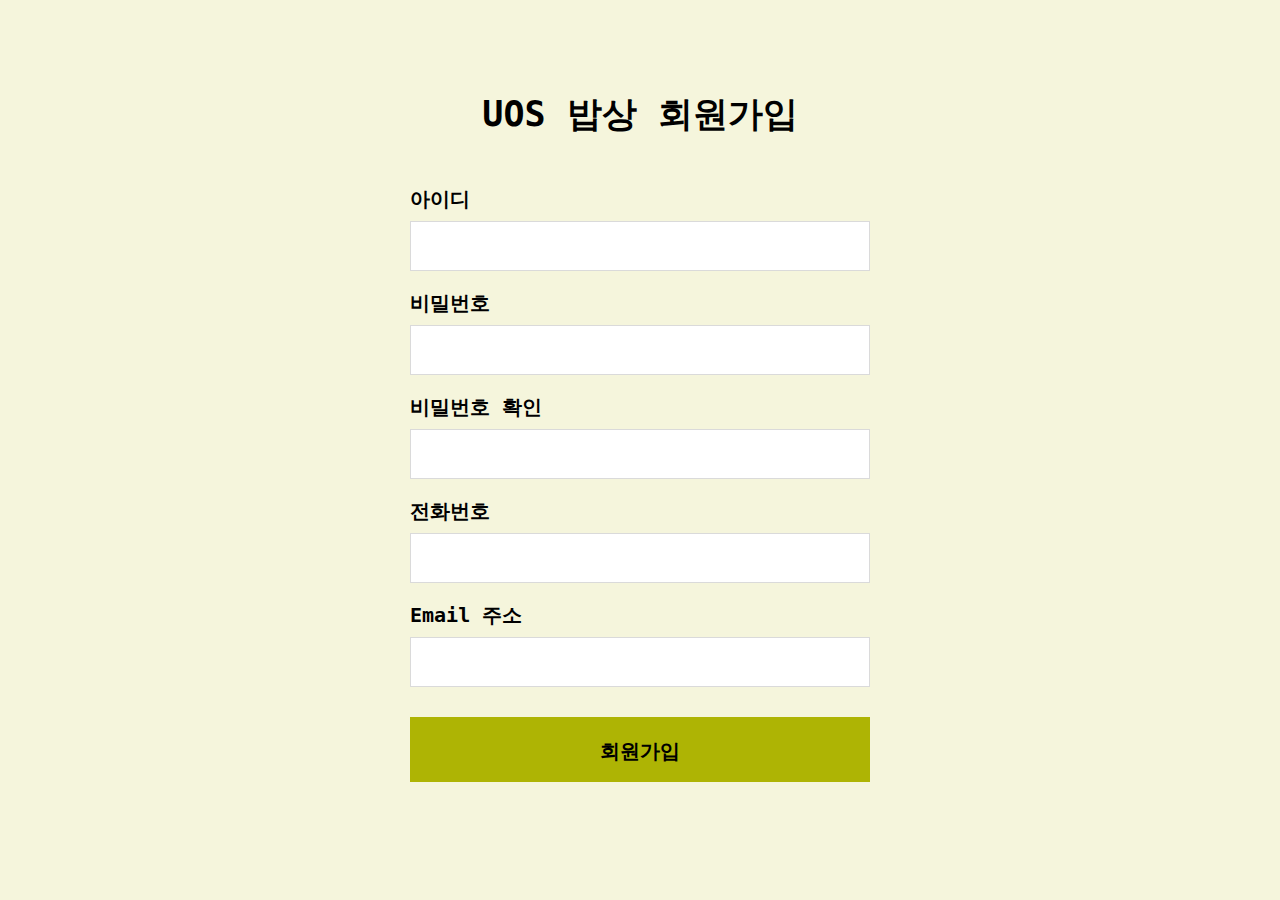
<file: customer_signup.html>
<!DOCTYPE html>
<html lang="ko">
<head>
    <title>UOS TABLE 고객 회원가입</title>
    <meta charset="UTF-8">
    <meta http-equiv="X-UA-Compatible" content="IE=edge">
    <meta name="viewport" content="width=device-width, initial-scale=1.0">
    <link rel="stylesheet" href="signup_style.css">
</head>
<body>
    <div id="header">
        <h2>UOS 밥상 회원가입</h2>
        <div id="content">
            <form id="signup-form">
                <div>
                    <h3 class="signup_list">
                        <label for="id">아이디</label>
                    </h3>
                    <span class="box">
                        <input required type="text" id="id" class="input" maxlength="20">
                    </span>
                </div>
                <div>
                    <h3 class="signup_list">
                        <label for="password">비밀번호</label>
                    </h3>
                    <span class="box">
                        <input required type="text" id="password" class="input" maxlength="20">
                    </span>
                </div>
                <div>
                    <h3 class="signup_list">
                        <label for="password_check">비밀번호 확인</label>
                    </h3>
                    <span class="box">
                        <input required type="text" id="password_check" class="input" maxlength="20">
                    </span>
                </div>
                <div>
                    <h3 class="signup_list">
                        <label for="phonenumber">전화번호</label>
                    </h3>
                    <span class="box">
                        <input required type="text" id="phonenumber" class="input" maxlength="20">
                    </span>
                </div>
                <div>
                    <h3 class="signup_list">
                        <label for="email">Email 주소</label>
                    </h3>
                     <span class="box">
                        <input required type="text" id="email" class="input" maxlength="20">
                    </span>
                </div>
                <div class="btn_area">
                    <button type="button" id="btnJoin">
                        회원가입
                    </button>
                </div>
            </form>
        </div>
    </div>
</body>
</html>
</file>
<file: signup_style.css>
html{
    height:100%;
}

body{
    height:100%;
    margin: 0;
    background-color:beige;
    font-family:monospace;
}

#header {
    padding-top: 62px;
    padding-bottom: 20px;
    text-align: center;
}

#content {
    position: absolute;
    left: 50%;
    transform: translate(-50%);
    width: 460px;
    text-align:left;
}

h2{
    font-size:35px;
    font-weight:700;
}

.signup_list{
    margin:19px 0 8px;
    font-size:20px;
    font-weight:700;
}

.box{
    display:block;
    width:100%;
    height:50px;
    border:solid 1px #dadada;
    padding:10px 14px 10px 14px;
    box-sizing:border-box;
    background:#fff;
    position:relative;
}

.input{
    display:block;
    position:relative;
    width:100%;
    height:29px;
    border:none;
    background:#fff;
    font-size:15px;
}

.btn_area {
    margin: 30px 0 91px;
}

#btnJoin {
    width: 100%;
    padding: 21px 0 17px;
    border: 0;
    cursor: pointer;
    color: #000000;
    background-color: #AEB404;
    font-size: 20px;
    font-weight: 700;
}
</file>
